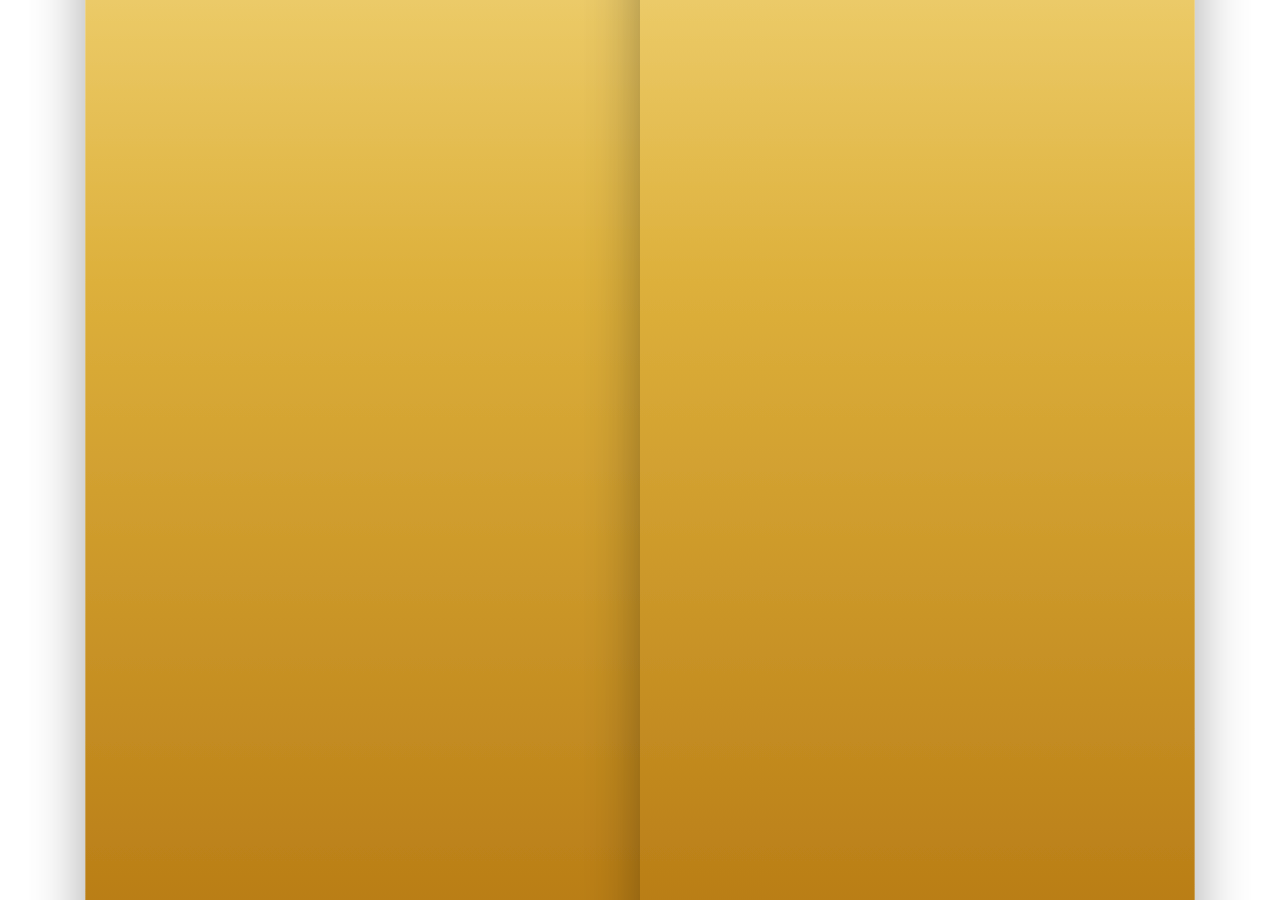
<file: index.html>
<!DOCTYPE html>
<html lang="hi">
<head>

<meta charset="UTF-8">
<meta name="viewport" content="width=device-width,initial-scale=1.0">

<title>हमारा घर</title>

<link rel="stylesheet" href="css/main.css">
<link rel="stylesheet" href="css/gate.css">
<!-- <link rel="stylesheet" href="css/home.css"> -->
    
</head>

<body>

<div id="entrance">

    <div id="gate">

        <div class="door left">
            <img src="assets/gate.svg" alt="">
        </div>

        <div class="door right">
            <img src="assets/gate.svg" alt="">
        </div>

    </div>

</div>

<div id="world">

    <img
        id="scene"
        src="assets/home-scene.webp"
        alt="हमारा घर">

    <div id="welcome">

        <h1>हमारा घर</h1>

        <p>
            जहाँ शब्द जन्म लेते हैं,<br>
            और मनुष्य स्वयं से मिलता है।
        </p>

    </div>

</div>

<script src="js/gate.js"></script>

</body>
</html>
</file>
<file: css/main.css>
#world{
    position:fixed;
    inset:0;
    width:100%;
    height:100%;
    overflow:hidden;
    opacity:0;
    transition:opacity 1.5s ease;
    z-index:1;

    display:flex;
    justify-content:center;
    align-items:center;
}

#world.show #welcome{

    opacity:1;

}

#welcome h1{

    font-size:3rem;

    font-weight:300;

    margin-bottom:18px;

    letter-spacing:2px;

}

#welcome p{

    font-size:1.2rem;

    line-height:1.8;

    max-width:700px;

    margin:auto;

}

#scene{
    position:absolute;
    inset:0;

    width:100%;
    height:100%;

    object-fit:cover;
    object-position:center;

    z-index:0;

    transform:scale(1);
    animation:slowZoom 18s linear forwards;
}

@keyframes slowZoom{
    from{
        transform:scale(1);
    }
    to{
        transform:scale(1.12);
    }
}
</file>
<file: css/gate.css>
/* ==========================
   GATE
========================== */

#gate{
    position:absolute;
    inset:0;
    display:flex;
    overflow:hidden;
    cursor:pointer;
    z-index:100;
}

.door{
    width:50%;
    height:100%;
    overflow:hidden;
    position:relative;

    transition:transform 1.8s ease-in-out;
}

.door img{
    position:absolute;
    top:0;
    width:200%;
    height:100%;
    object-fit:cover;
}

/* LEFT HALF */

.left img{
    left:0;
}

.left{
    transform-origin:right center;
}

/* RIGHT HALF */

.right img{
    right:0;
}

.right{
    transform-origin:left center;
}

/* OPEN ANIMATION */

.open .left{
    transform:translateX(-100%);
}

.open .right{
    transform:translateX(100%);
}
</file>
<file: css/home.css>
#welcome{
    position: fixed;
    inset: 0;

    display: flex;
    flex-direction: column;
    justify-content: center;
    align-items: center;

    background: url("../assets/home-scene.webp") center center / cover no-repeat;

    color: #ffffff;
    text-align: center;
    padding: 24px;

    opacity: 0;
    transform: scale(1.05);
    transition: opacity 1.5s ease, transform 12s ease;
}

#world.show #welcome{
    opacity: 1;
    transform: scale(1);
}

#welcome::before{
    content: "";
    position: absolute;
    inset: 0;
    background: rgba(0,0,0,.35);
}

#welcome h1,
#welcome p{
    position: relative;
    z-index: 2;
}

#welcome h1{
    font-size: clamp(42px,7vw,72px);
    margin-bottom: 20px;
    font-weight: 700;
    letter-spacing: 2px;
}

#welcome p{
    max-width: 700px;
    font-size: clamp(18px,3vw,28px);
    line-height: 1.7;
}
</file>
